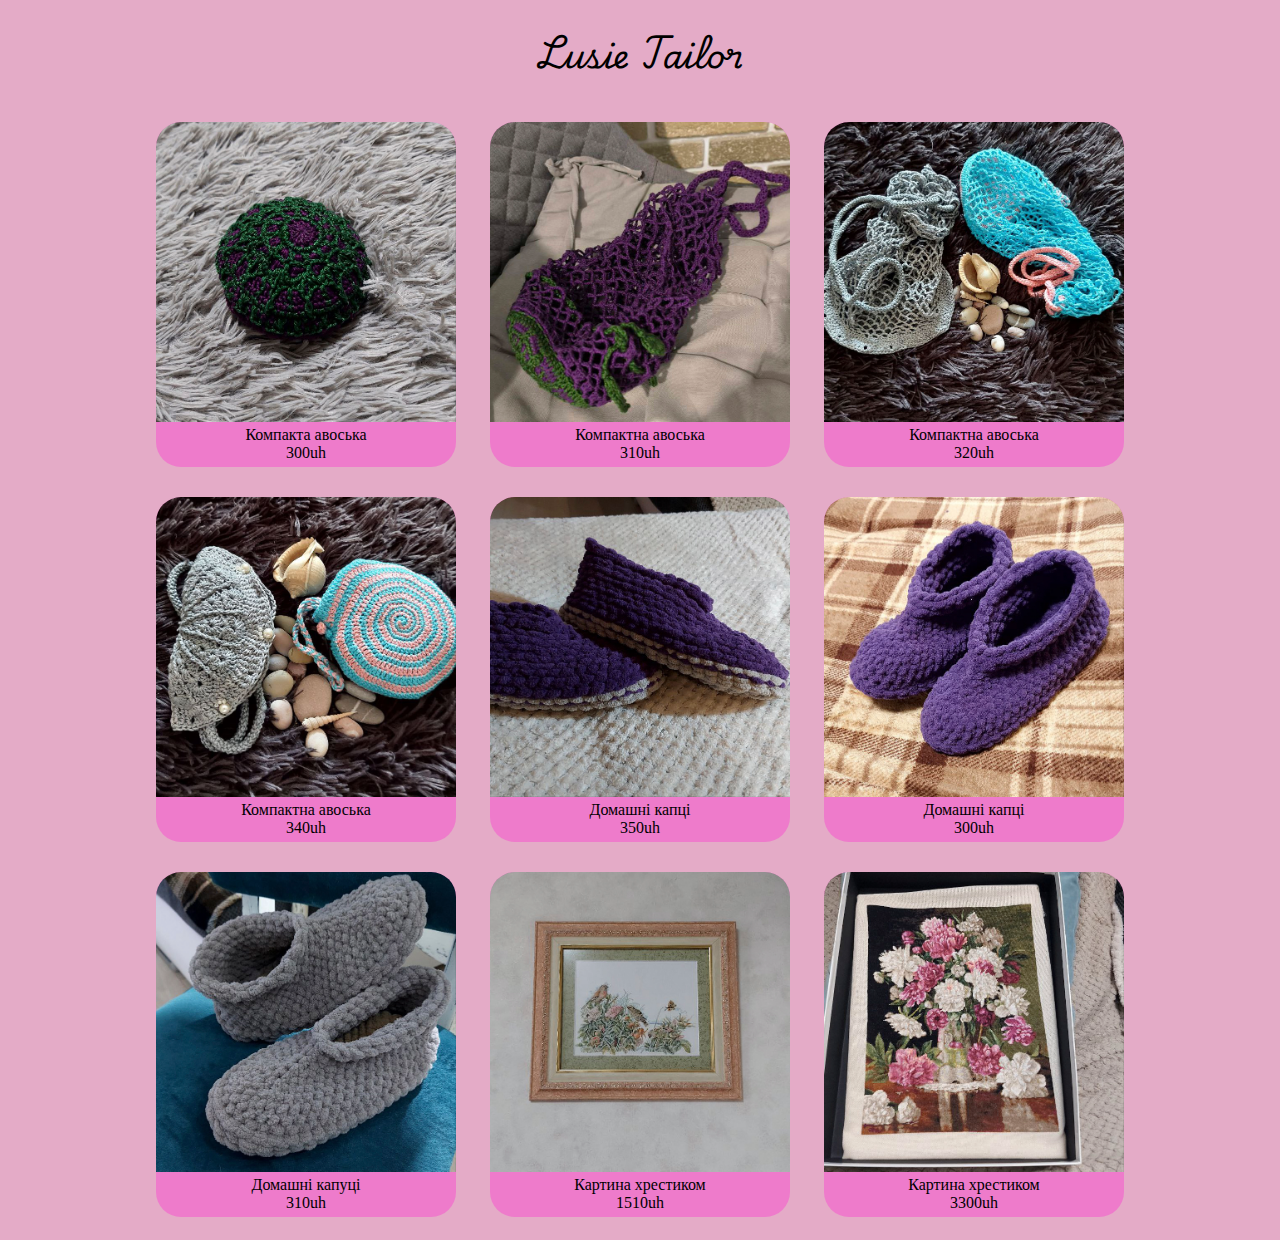
<file: index.html>
<!DOCTYPE html>
<head>
    <title>Lesson2 Season2</title>
    <link rel="stylesheet" href="home-page.css">
    <link rel="preconnect" href="https://fonts.googleapis.com">
    <link rel="preconnect" href="https://fonts.gstatic.com" crossorigin>
    <link href="https://fonts.googleapis.com/css2?family=Playwrite+IN:wght@100..400&family=Playwrite+VN:wght@100..400&display=swap" rel="stylesheet">
    <link href="https://fonts.googleapis.com/css2?family=Dancing+Script:wght@400..700&family=Playwrite+IN:wght@100..400&family=Playwrite+VN:wght@100..400&display=swap" rel="stylesheet">
    <link rel="stylesheet" href="common.css">
    
</head>
<body>
    <h1>Lusie Tailor</h1>
    <!--
    <div class="header">
        <div class="logo">
            <img src="imgs/logo.png" alt="logo">
        </div>
        <div class="menu">
            <a href="home-page.html">Home</a>
            <a href="products.html">Products</a>
            <a href="contact.html">Contact</a>
       </div>    
    -->
    <div class="items-list">
        <a class="item" href="threads.html">
            <img src="imgs/bag1.1.jpg" alt="bag1">
            <div class="product-name">Компакта авоська</div>
            <div class="price">300uh</div>
        </a>
        <a class="item" href="threads2.html">
            <img src="imgs/bag2.1.jpg" alt="bag2">
            <div class="product-name">Компактна авоська</div>
            <div class="price">310uh</div>
        </a>
        <a class="item" href="threads3.html">
            <img src="imgs/bag3.1.jpg" alt="bag3">
            <div class="product-name">Компактна авоська</div>
            <div class="price">320uh</div>
        </a>
        <a class="item" href="threads4.html">
            <img src="imgs/bags4.1.jpg" alt="bag4">
            <div class="product-name">Компактна авоська</div>
            <div class="price">340uh</div>
        </a>
        <a class="item" href="threads5.html">
            <img src="imgs/boots1.1.jpg" alt="boots1">
            <div class="product-name">Домашні капці</div>
            <div class="price">350uh</div>
        </a>
        <a class="item"href="threads6.html">
            <img src="imgs/boots2.1.jpg" alt="boots2">
            <div class="product-name">Домашні капці</div>
            <div class="price">300uh</div>
        </a>
        <a class="item" href="threads7.html">
            <img src="imgs/boots3.1.jpg" alt="boots3">
            <div class="product-name">Домашні капуці</div>
            <div class="price">310uh</div>
        </a>
        <a class="item" href="threads8.html">
            <img src="imgs/crosstichPicture1.1.jpg" alt="crossstichpicture1">
            <div class="product-name">Картина хрестиком</div>
            <div class="price">1510uh</div>
        </a>
        <a class="item" href="threads9.html">
            <img src="imgs/crossstichpicture3.1.jpg" alt="crossstichpicture3">
            <div class="product-name">Картина хрестиком</div>
            <div class="price">3300uh</div>
        </a>
    </div>
</body>
</file>
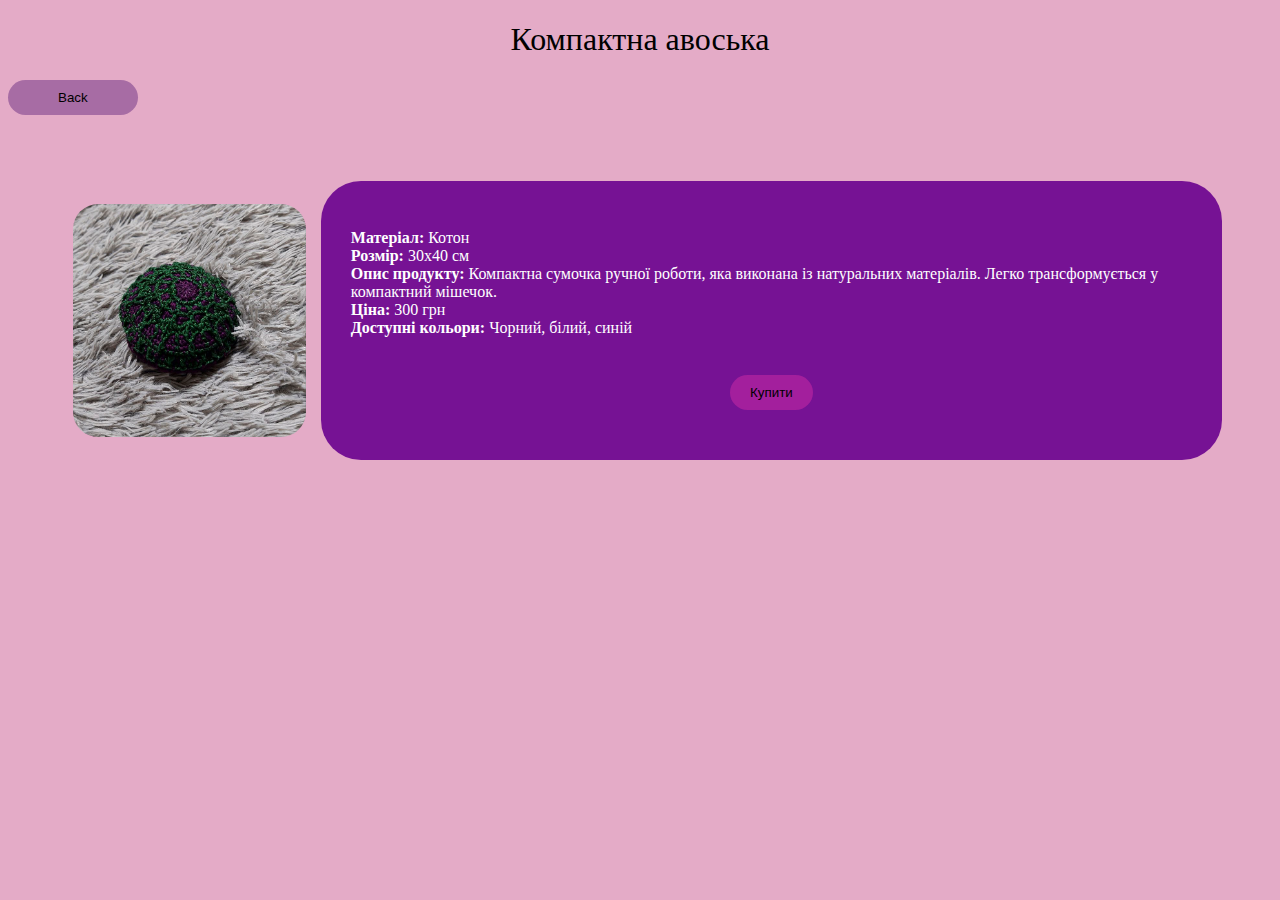
<file: threads.html>
<!DOCTYPE html>
<head>
    <title>treads tipes</title>
    <link rel="stylesheet" href="common.css">
    <link rel="stylesheet" href="product.css">
</head>
<body>
    <h1>Компактна авоська</h1>
    <div>
        <a class="back-button-container" href="index.html">
            <button class="back-button"> Back </button>
        </a>
    </div>
    <div class="item">
        <img src="imgs/bag1.1.jpg" alt="bag1">
            <p>
                <br>
                <strong>Матеріал:</strong> Котон <br>
                <strong>Розмір:</strong> 30x40 см<br>
                <strong>Опис продукту:</strong> Компактна сумочка ручної роботи, яка виконана із натуральних матеріалів. Легко трансформується у компактний мішечок.<br>
                <strong>Ціна:</strong> 300 грн<br>
                <strong>Доступні кольори:</strong> Чорний, білий, синій<br>
                <br>
                <button class="buy-button">Купити</button>
            </p>
        </div>
    
    
</body>
</file>
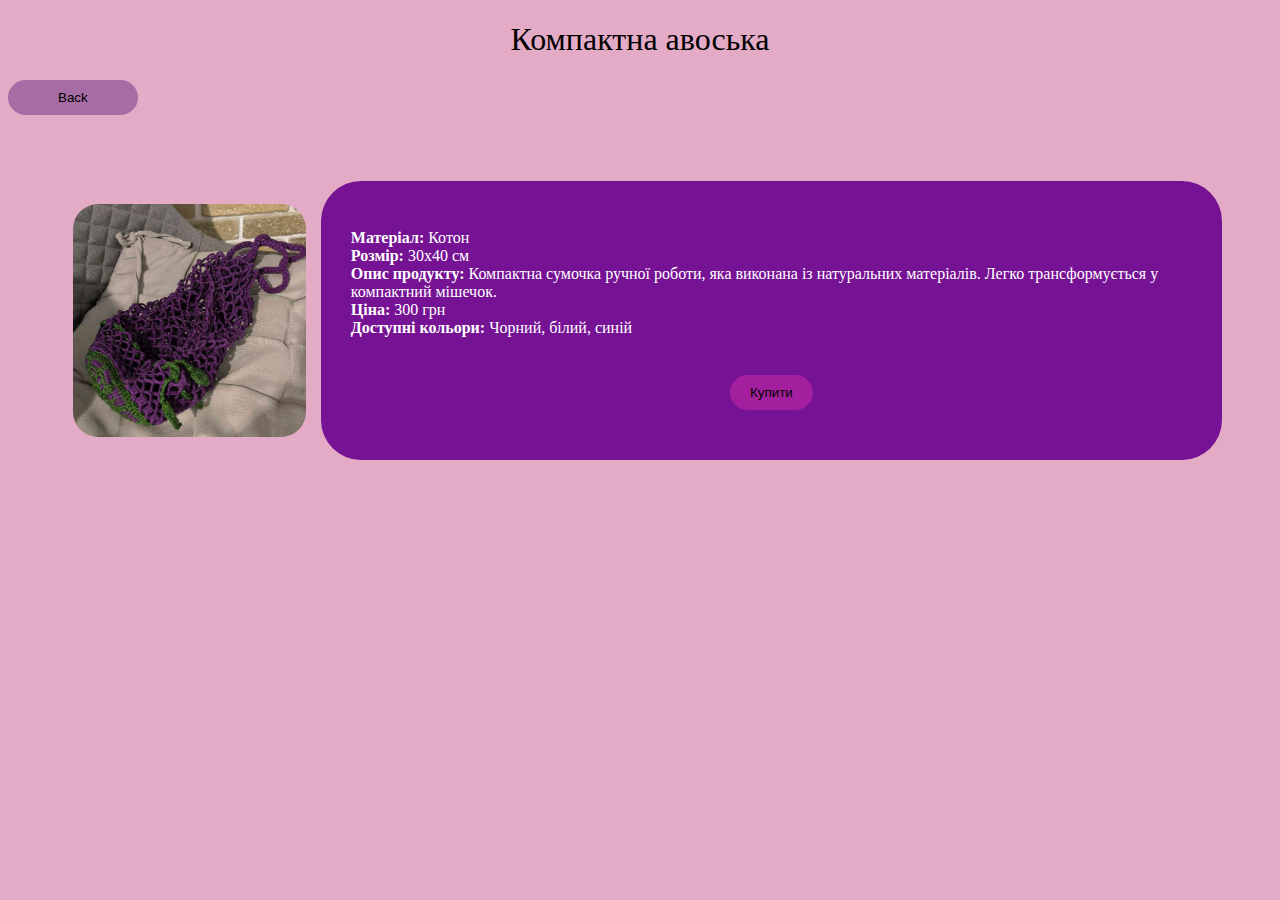
<file: threads2.html>
<!DOCTYPE html>
<head>
    <title>treads tipes</title>
    <link rel="stylesheet" href="common.css">
    <link rel="stylesheet" href="product.css">
</head>
<body>
    <h1>Компактна авоська</h1>
    <div>
        <a class="back-button-container" href="index.html">
            <button class="back-button"> Back </button>
        </a>
    </div>
    <div class="item">
        <img src="imgs/bag2.1.jpg" alt="bag2">
        <p>
            <br>
            <strong>Матеріал:</strong> Котон <br>
            <strong>Розмір:</strong> 30x40 см<br>
            <strong>Опис продукту:</strong> Компактна сумочка ручної роботи, яка виконана із натуральних матеріалів. Легко трансформується у компактний мішечок.<br>
            <strong>Ціна:</strong> 300 грн<br>
            <strong>Доступні кольори:</strong> Чорний, білий, синій<br>
            <br>
            <button class="buy-button">Купити</button>
        </p>
    </div>
</body>
</file>
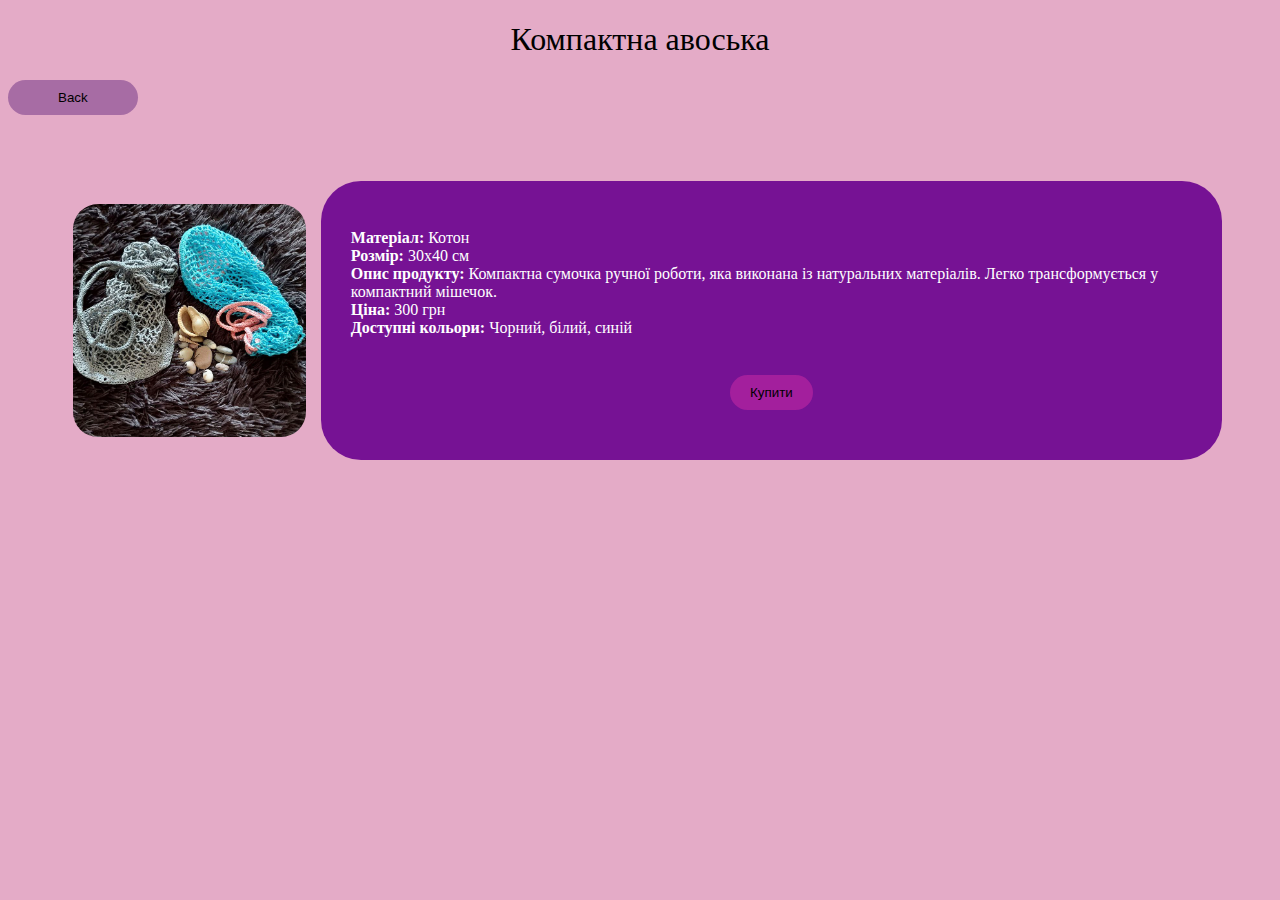
<file: threads3.html>
<!DOCTYPE html>
<head>
    <title>treads tipes</title>
    <link rel="stylesheet" href="common.css">
    <link rel="stylesheet" href="product.css">
</head>
<body>
    <h1>Компактна авоська</h1>
    <div>
        <a class="back-button-container" href="index.html">
            <button class="back-button"> Back </button>
        </a>
    </div>
    <div class="item">
        <img src="imgs/bag3.1.jpg" alt="bag3">
        <p>
            <br>
            <strong>Матеріал:</strong> Котон <br>
            <strong>Розмір:</strong> 30x40 см<br>
            <strong>Опис продукту:</strong> Компактна сумочка ручної роботи, яка виконана із натуральних матеріалів. Легко трансформується у компактний мішечок.<br>
            <strong>Ціна:</strong> 300 грн<br>
            <strong>Доступні кольори:</strong> Чорний, білий, синій<br>
            <br>
            <button class="buy-button">Купити</button>
        </p>
    </div>
</body>
</file>
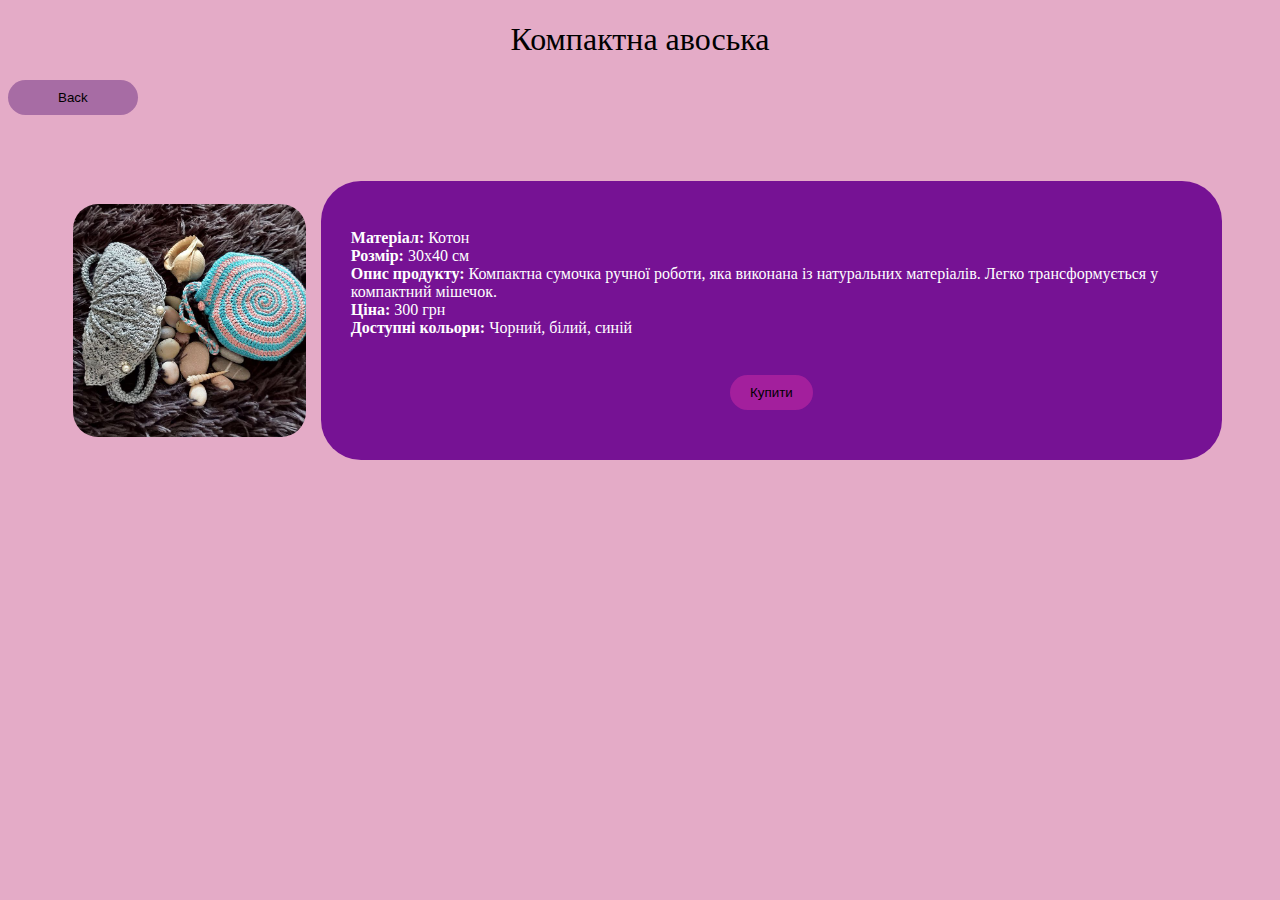
<file: threads4.html>
<!DOCTYPE html>
<head>
    <title>treads tipes</title>
    <link rel="stylesheet" href="common.css">
    <link rel="stylesheet" href="product.css">
</head>
<body>
    <h1>Компактна авоська</h1>
    <div>
        <a class="back-button-container" href="index.html">
            <button class="back-button"> Back </button>
        </a>
    </div>
    <div class="item">
        <img src="imgs/bags4.1.jpg" alt="bag4">
        <p>
            <br>
            <strong>Матеріал:</strong> Котон <br>
            <strong>Розмір:</strong> 30x40 см<br>
            <strong>Опис продукту:</strong> Компактна сумочка ручної роботи, яка виконана із натуральних матеріалів. Легко трансформується у компактний мішечок.<br>
            <strong>Ціна:</strong> 300 грн<br>
            <strong>Доступні кольори:</strong> Чорний, білий, синій<br>
            <br>
            <button class="buy-button">Купити</button>
        </p>
    </div>
</body>
</file>
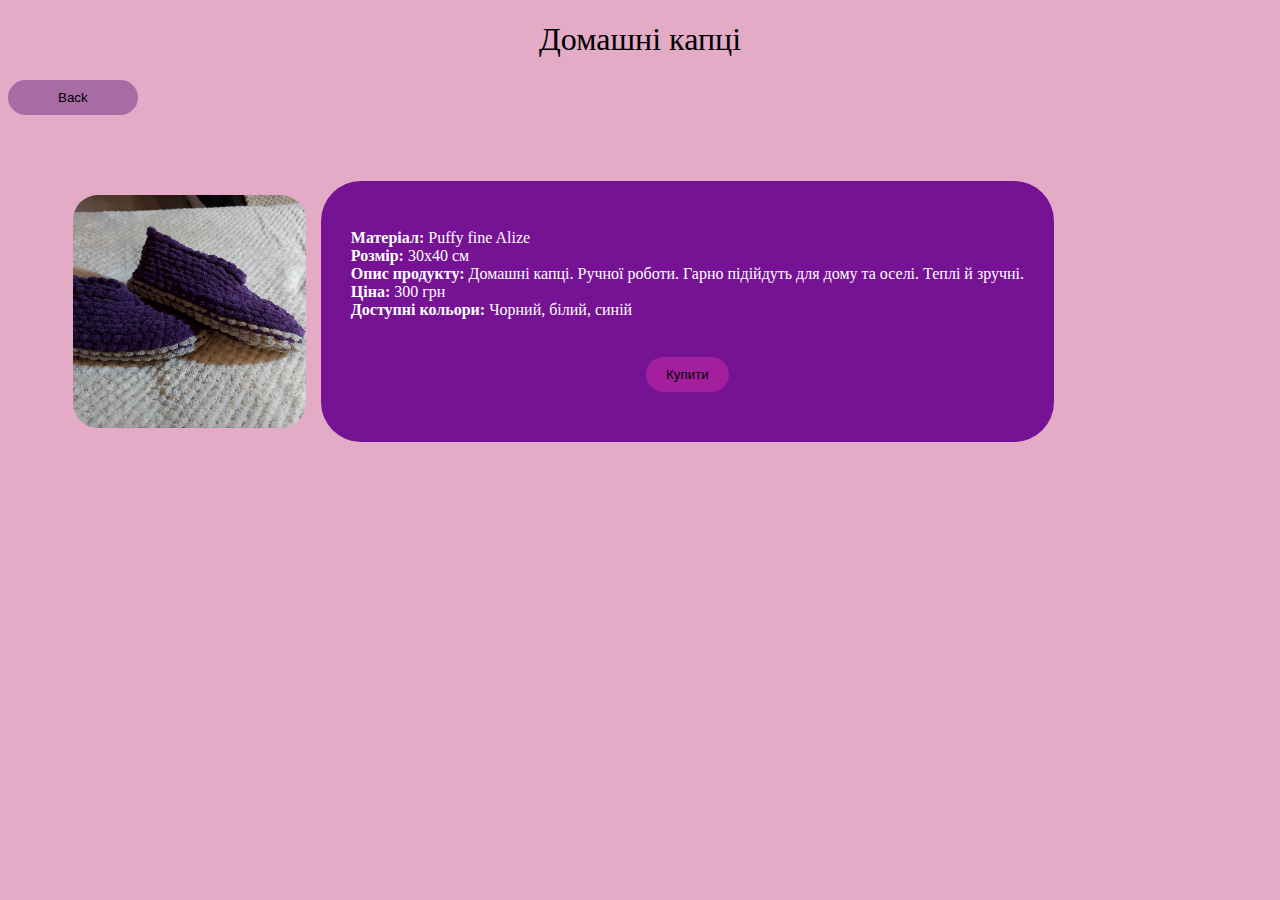
<file: threads5.html>
<!DOCTYPE html>
<head>
    <title>treads tipes</title>
    <link rel="stylesheet" href="common.css">
    <link rel="stylesheet" href="product.css">
</head>
<body>
    <h1> Домашні капці </h1>
    <div>
        <a class="back-button-container" href="index.html">
            <button class="back-button"> Back </button>
        </a>
    </div>
    <div class="item">
        <img src="imgs/boots1.1.jpg" alt="boots1">
        <p>
            <br>
            <strong>Матеріал:</strong> Puffy fine Alize <br>
            <strong>Розмір:</strong> 30x40 см<br>
            <strong>Опис продукту:</strong> Домашні капці. Ручної роботи. Гарно підійдуть для дому та оселі. Теплі й зручні.<br>
            <strong>Ціна:</strong> 300 грн<br>
            <strong>Доступні кольори:</strong> Чорний, білий, синій<br>
            <br>
            <button class="buy-button">Купити</button>
        </p>
    </div>
</body>
</file>
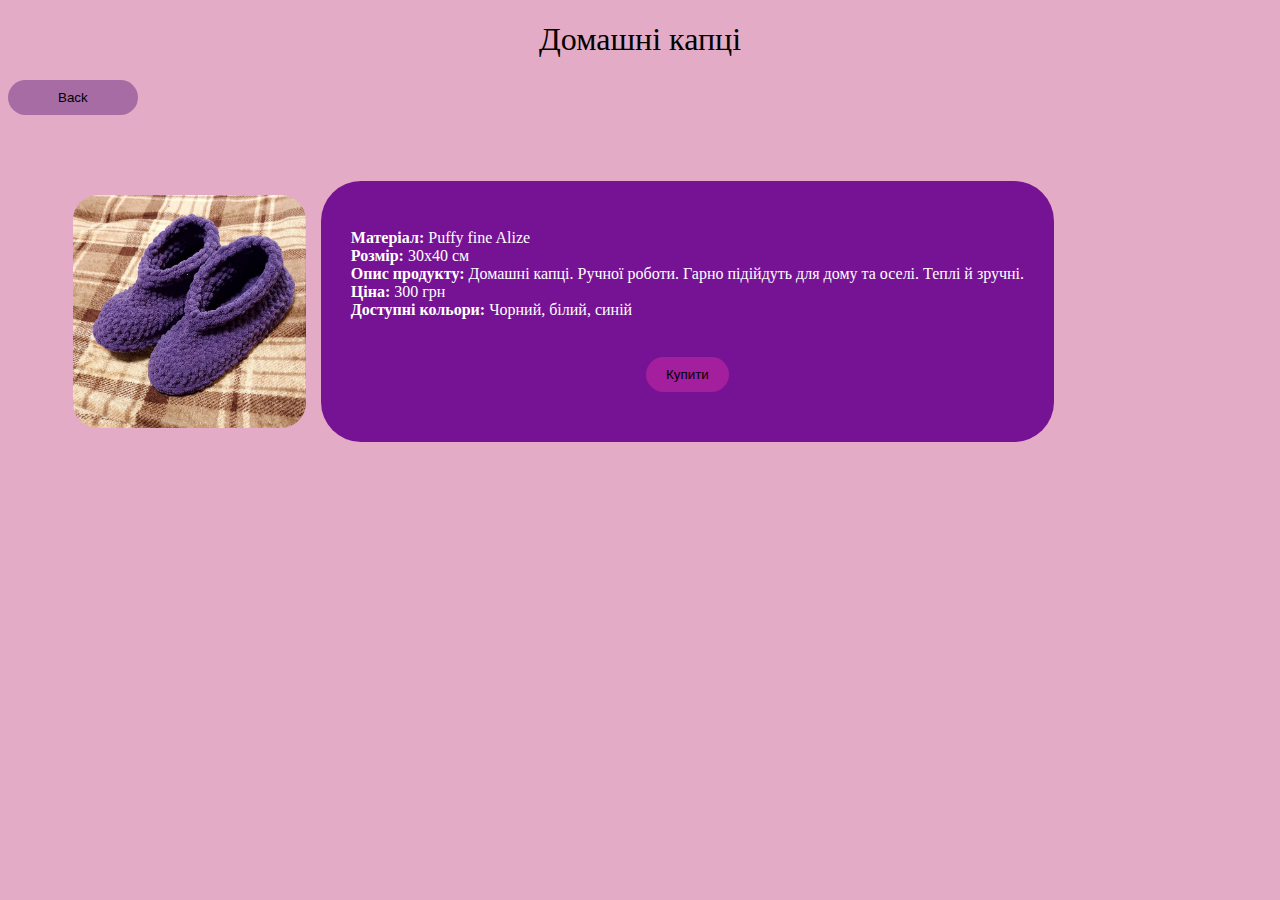
<file: threads6.html>
<!DOCTYPE html>
<head>
    <title>treads tipes</title>
    <link rel="stylesheet" href="common.css">
    <link rel="stylesheet" href="product.css">
</head>
<body>
    <h1> Домашні капці </h1>
    <div>
        <a class="back-button-container" href="index.html">
            <button class="back-button"> Back </button>
        </a>
    </div>
    <div class="item">
        <img src="imgs/boots2.1.jpg" alt="boots2">
        <p>
            <br>
            <strong>Матеріал:</strong> Puffy fine Alize <br>
            <strong>Розмір:</strong> 30x40 см<br>
            <strong>Опис продукту:</strong> Домашні капці. Ручної роботи. Гарно підійдуть для дому та оселі. Теплі й зручні.<br>
            <strong>Ціна:</strong> 300 грн<br>
            <strong>Доступні кольори:</strong> Чорний, білий, синій<br>
            <br>
            <button class="buy-button">Купити</button>
        </p>
    </div>
</body>
</file>
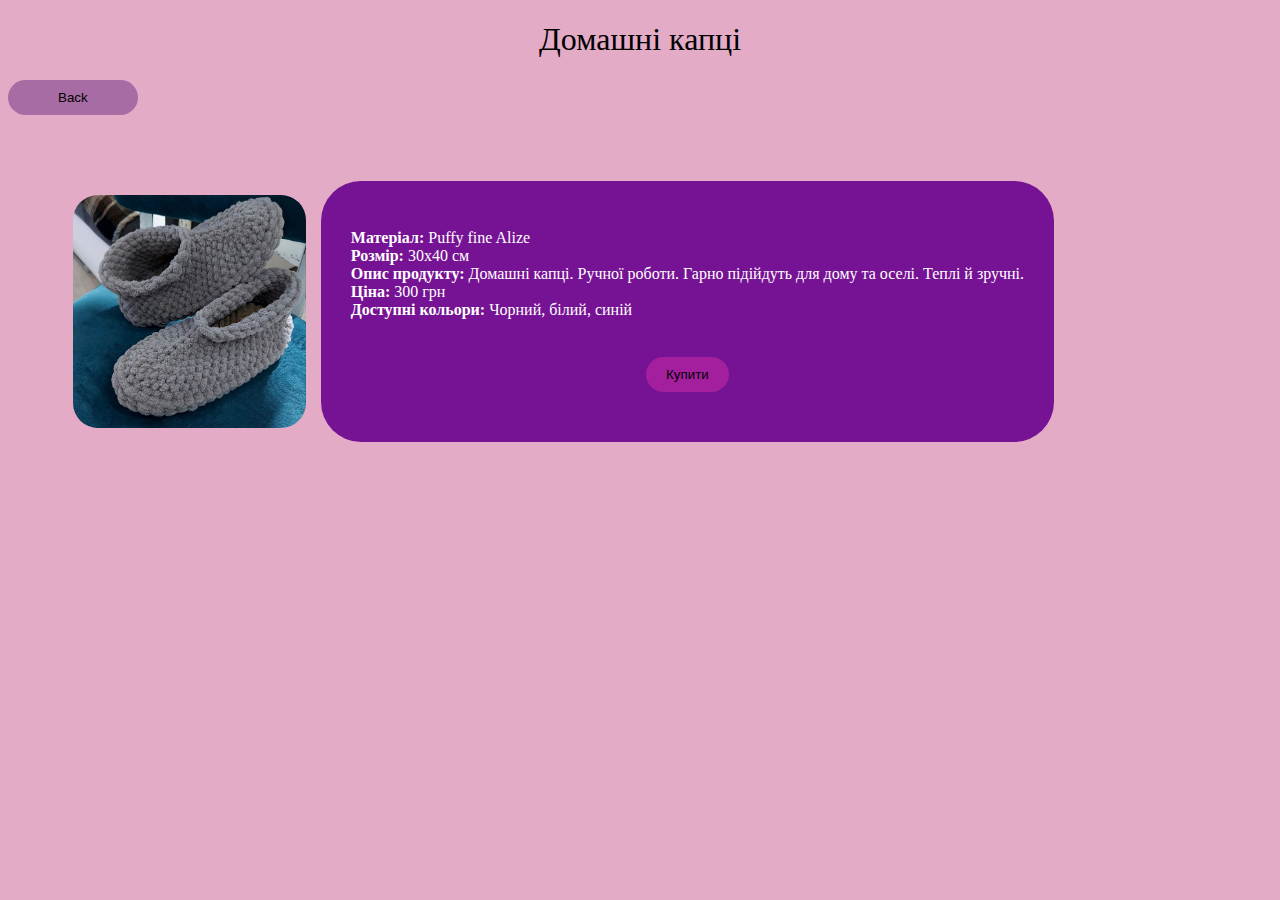
<file: threads7.html>
<!DOCTYPE html>
<head>
    <title>treads tipes</title>
    <link rel="stylesheet" href="common.css">
    <link rel="stylesheet" href="product.css">
</head>
<body>
    <h1> Домашні капці </h1>
    <div>
        <a class="back-button-container" href="index.html">
            <button class="back-button"> Back </button>
        </a>
    </div>
    <div class="item">
        <img src="imgs/boots3.1.jpg" alt="boots3">
        <p>
            <br>
            <strong>Матеріал:</strong> Puffy fine Alize <br>
            <strong>Розмір:</strong> 30x40 см<br>
            <strong>Опис продукту:</strong> Домашні капці. Ручної роботи. Гарно підійдуть для дому та оселі. Теплі й зручні.<br>
            <strong>Ціна:</strong> 300 грн<br>
            <strong>Доступні кольори:</strong> Чорний, білий, синій<br>
            <br>
            <button class="buy-button">Купити</button>
        </p>
    </div>
</body>
</file>
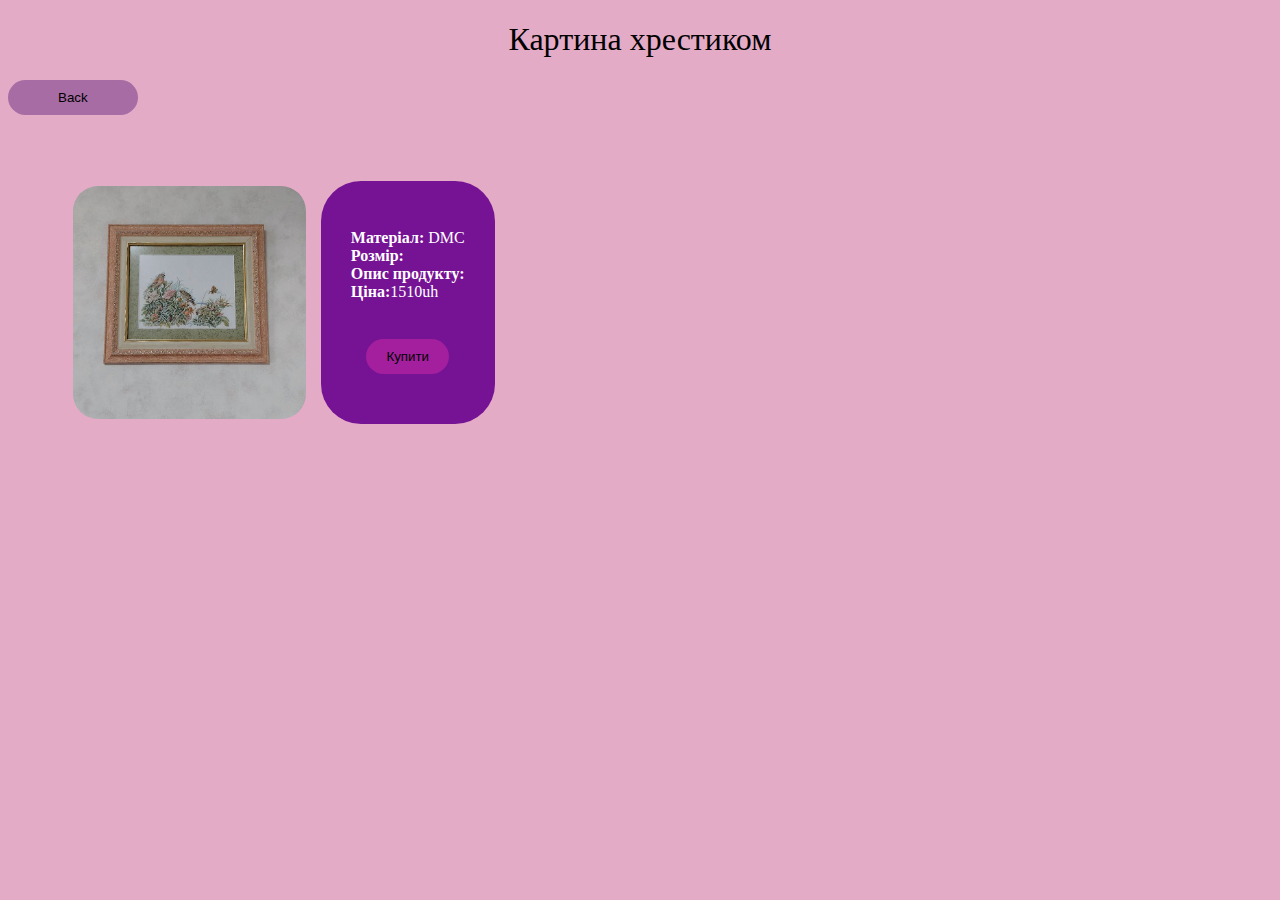
<file: threads8.html>
<!DOCTYPE html>
<head>
    <title>treads tipes</title>
    <link rel="stylesheet" href="common.css">
    <link rel="stylesheet" href="product.css">
</head>
<body>
    <h1>Картина хрестиком</h1>
    <div>
        <a class="back-button-container" href="index.html">
            <button class="back-button"> Back </button>
        </a>
    </div>
    <div class="item">
        <img src="imgs/crosstichPicture1.1.jpg" alt="crossstichpicture1">
        <p>
            <br>
            <strong>Матеріал:</strong> DMC <br>
            <strong>Розмір:</strong> <br>
            <strong>Опис продукту:</strong>  <br>
            <strong>Ціна:</strong>1510uh<br>
           
            <br>
            <button class="buy-button">Купити</button>
        </p>
    </div>
</body>
</file>
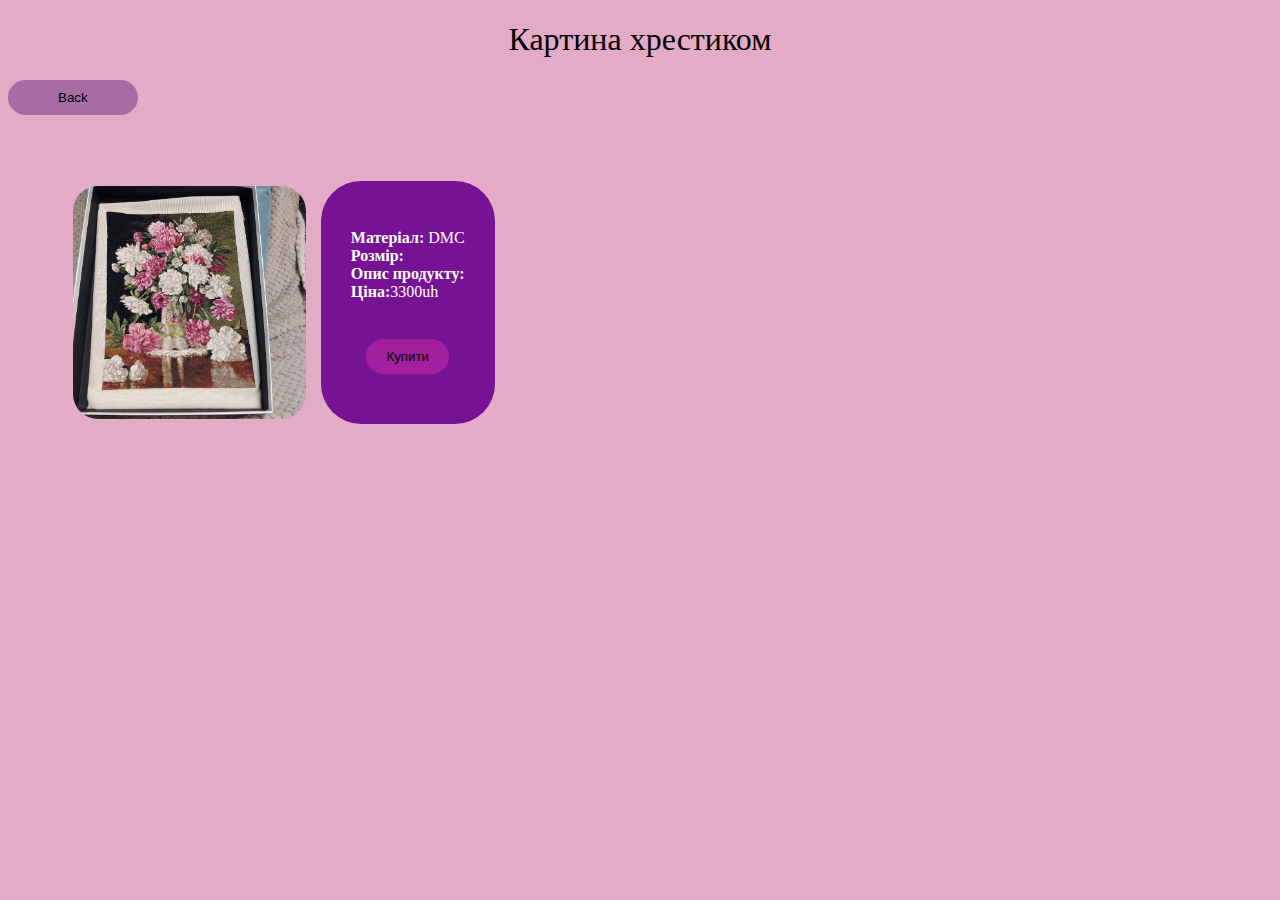
<file: threads9.html>
<!DOCTYPE html>
<head>
    <title>treads tipes</title>
    <link rel="stylesheet" href="common.css">
    <link rel="stylesheet" href="product.css">
</head>
<body>
    <h1> Картина хрестиком </h1>
    <div>
        <a class="back-button-container" href="index.html">
            <button class="back-button"> Back </button>
        </a>
    </div>
    <div class="item">
        <img src="imgs/crossstichpicture3.1.jpg" alt="crossstichpicture3">
        <p>
            <br>
            <strong>Матеріал:</strong> DMC <br>
            <strong>Розмір:</strong> <br>
            <strong>Опис продукту:</strong>  <br>
            <strong>Ціна:</strong>3300uh <br>
           
            <br>
            <button class="buy-button">Купити</button>
        </p>
    </div>
</body>
</file>
<file: home-page.css>
.items-list {
    text-align: center;
}

.item {
    vertical-align: top;
    background-color: rgb(238, 123, 203);
    display: inline-block;
    text-align: center;
    width: 300px;
    height: 345px;
    margin: 15px;
    border-radius: 25px;
    overflow: hidden;
    color: rgb(0, 0, 0);
    text-decoration: none  
}

.item .price {
    vertical-align: bottom;
}

.item img {
    width: 100%;  
}
</file>
<file: common.css>
* {
    box-sizing: border-box;
}
body {
    background-color: rgb(228, 171, 199);
}

h1 {
    position:relative;
    text-align: center;
    font-family: "Playwrite IN", cursive;
    font-optical-sizing: auto;
    font-weight: 400;
    font-style: normal;
}

h2 {
    text-align: center;    
}
</file>
<file: product.css>
img {
    width: 20%;
    height: 20%;
    border-radius: 25px;
    margin: 15px;
}

.item {
    display: flex;
    align-items: center;
    padding:50px;
}

p {
    padding: 30px;
    text-shadow: 10%;
    background-color: rgb(118, 18, 148);
    border-radius: 40px;
    color: white;
}

.buy-button {
    text-align: center;
    display: block;
    background-color: rgb(163, 31, 157) ;
    margin: 20px auto;
    padding: 10px 20px;
    border: none;
    cursor: pointer;
    border-radius: 30px;
    text-decoration: none;  
}

.buy-button:hover {
    background-color: #45a049; /* Цвет кнопки при наведении */
}

.back-button {
    text-align: left;
    display: block;
    text-decoration: none;
    padding: 10px 50px;
    border: none;
    cursor: pointer;
    border-radius: 30px;
    background-color: rgb(167, 108, 164);
    border-radius: 25px;    
}
.back-button-container {
    text-align: center;
    text-decoration: none;
}

.back-button:hover {
    background-color: #92398e; /* Цвет кнопки при наведении */
}
</file>
